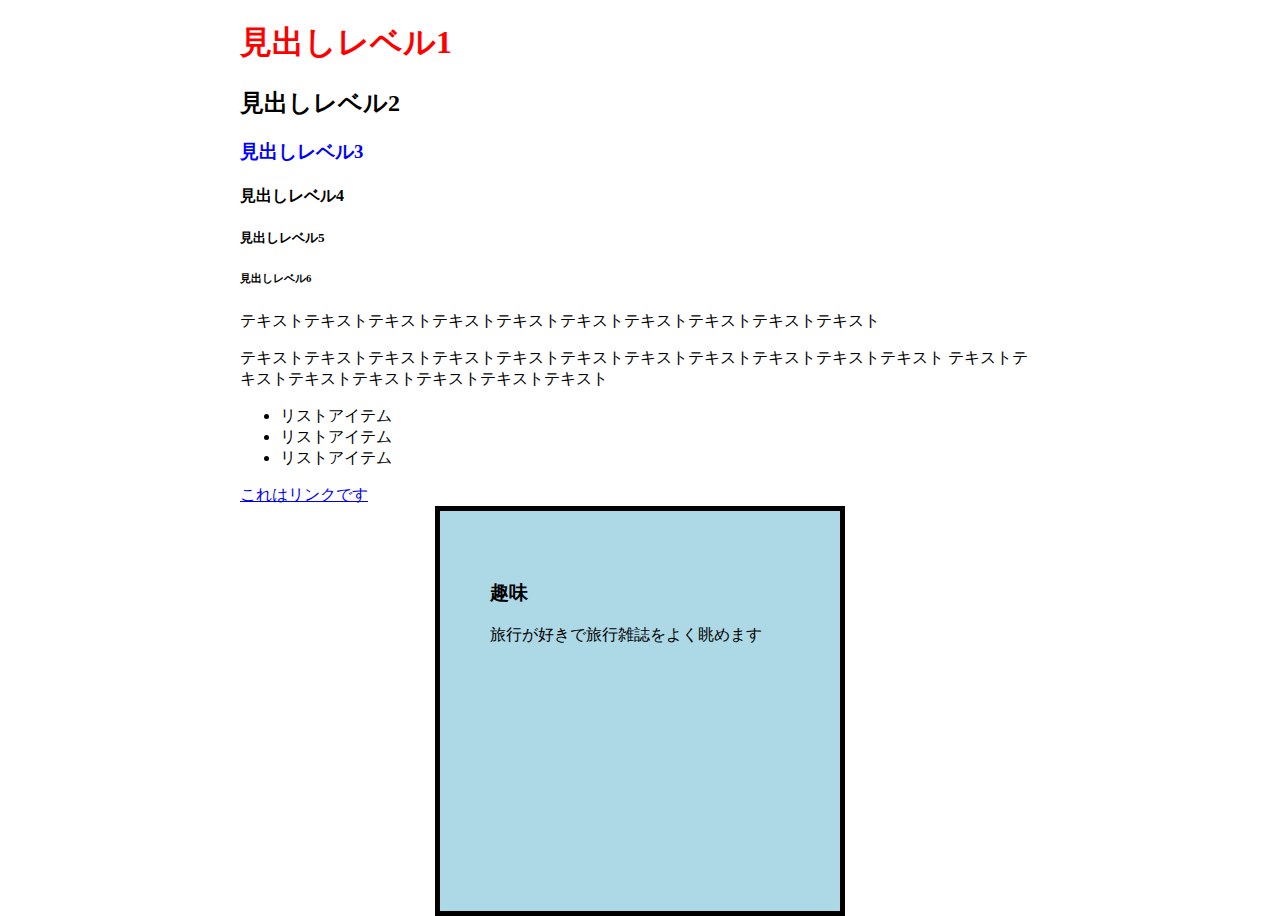
<file: 20250110/index.html>
<!DOCTYPE html>
<html lang="ja">

<head>
    <meta charset="UTF-8">
    <meta name="viewport" content="width=device-width, initial-scale=1.0">
    <title>第１回講義</title>
    <link rel="stylesheet" href="./css/style.css">
</head>


<body>
    <h1>見出しレベル1</h1>
    <h2>見出しレベル2</h2>
    <h3 class="heading">見出しレベル3</h3>
    <h4>見出しレベル4</h4>
    <h5>見出しレベル5</h5>

    <h6>見出しレベル6</h6>
    <p>テキストテキストテキストテキストテキストテキストテキストテキストテキストテキスト</p>
    <p>テキストテキストテキストテキストテキストテキストテキストテキストテキストテキストテキスト
        テキストテキストテキストテキストテキストテキストテキスト</p>

    <ul>
        <li>リストアイテム</li>
        <li>リストアイテム</li>
        <li>リストアイテム</li>
    </ul>

    <a href="https://travel.rakuten.co.jp/">これはリンクです</a>


    <div id="hobby">
        <h3>趣味</h3>
        <p>旅行が好きで<span>旅行</span>雑誌をよく眺めます</p>
    </div>


</body>

</html>
</file>
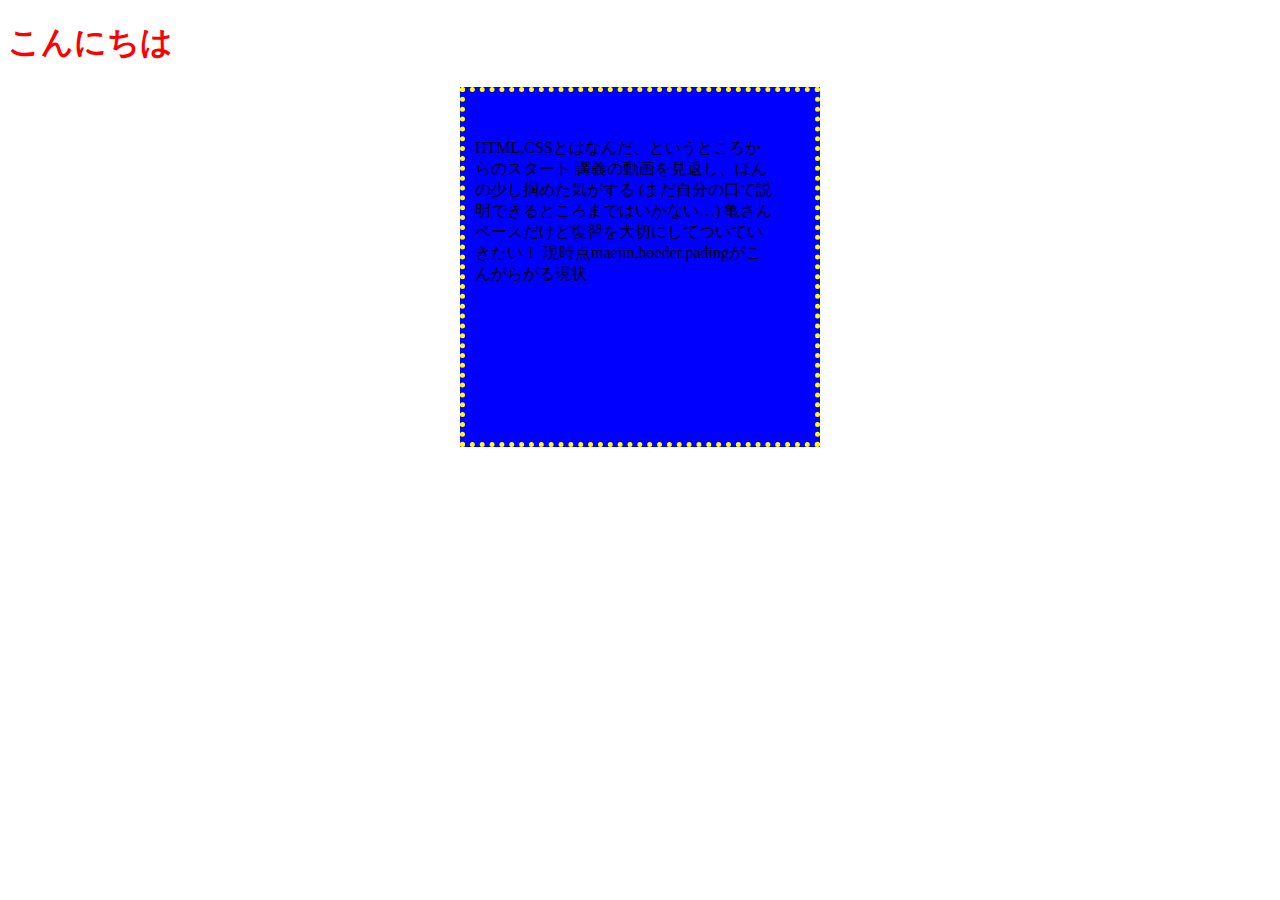
<file: 第１回課題/index.html>
<!DOCTYPE html>
<html lang="ja">

<head>
    <meta charset="UTF-8">
    <meta name="viewport" content="width=device-width, initial-scale=1.0">
    <title>第１回課題</title>
    <link rel="stylesheet" href="./css/style.css">
</head>

<body>

    <h1>こんにちは</h1>

    <div id="kadai">
        <p>HTML,CSSとはなんだ、というところからのスタート
            講義の動画を見返し、ほんの少し掴めた気がする
            (まだ自分の口で説明できるところまではいかない…)
            亀さんペースだけど復習を大切にしてついていきたい！
            現時点maejin,boeder,padingがこんがらがる現状</p>

    </div>

</body>

</html>
</file>
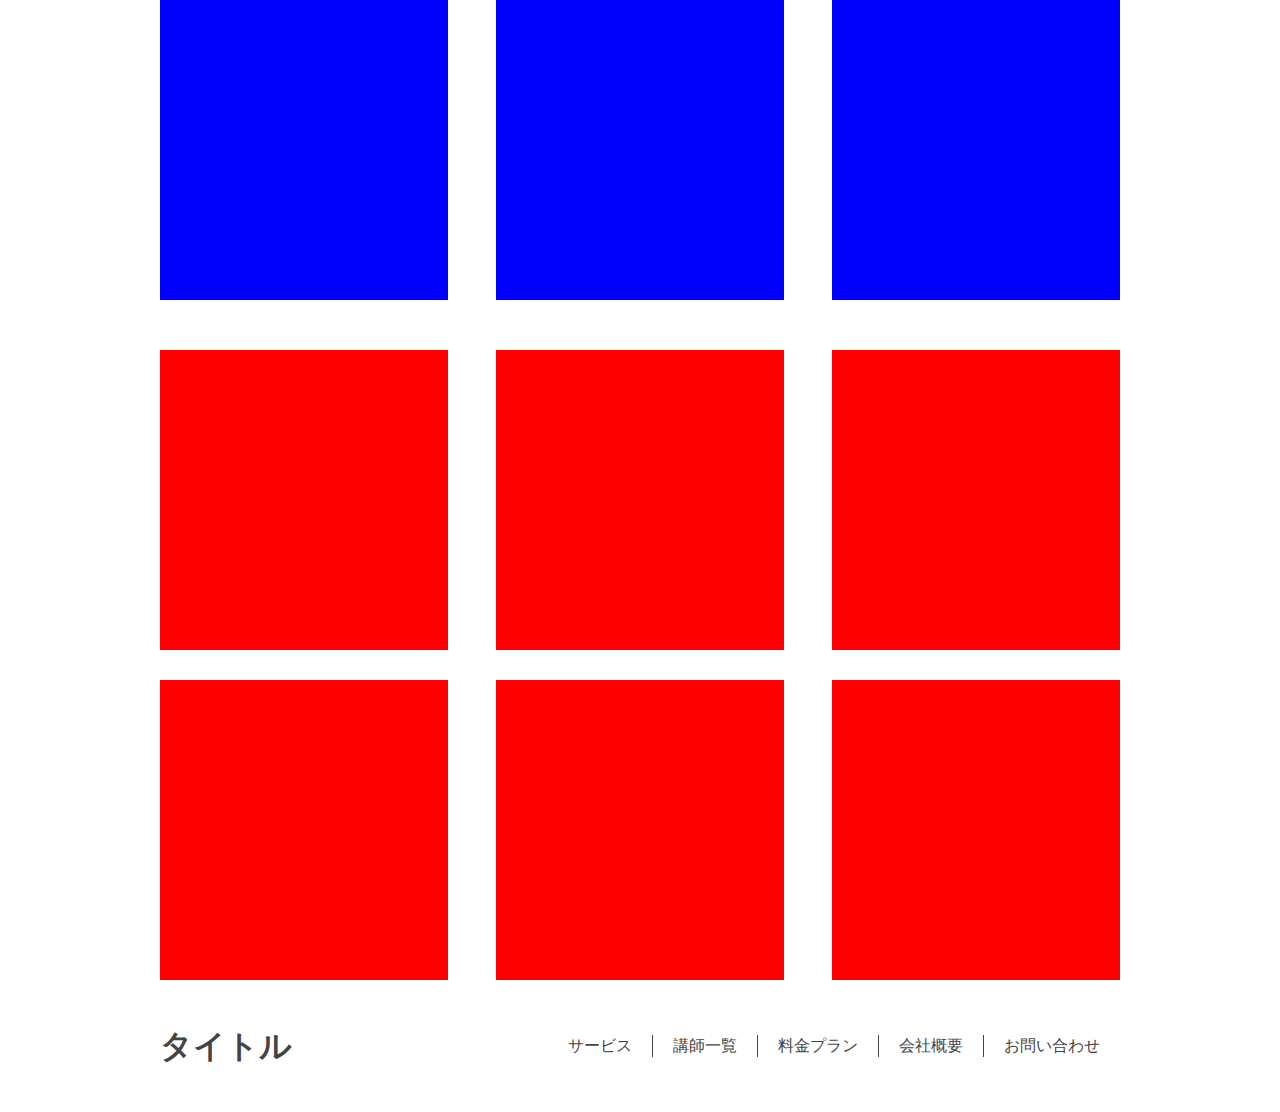
<file: 第２回課題/index.html>
<!DOCTYPE html>
<html lang="ja">

<head>
    <meta charset="UTF-8">
    <meta name="viewport" content="width=device-width, initial-scale=1.0">
    <title>第２回課題</title>
    <link rel="stylesheet" href="./css/reset.css">
    <link rel="stylesheet" href="./css/style.css">

</head>

<body>

    <div class="container">
        <div class="box"></div>
        <div class="box"></div>
        <div class="box"></div>
    </div>

    <div class="container1">
        <div class="box1"></div>
        <div class="box1"></div>
        <div class="box1"></div>
        <div class="box1"></div>
        <div class="box1"></div>
        <div class="box1"></div>
    </div>

    <div class="header">
        <h1>タイトル</h1>
        <ul class="menu1">
            <li>サービス</li>
            <li>講師一覧</li>
            <li>料金プラン</li>
            <li>会社概要</li>
            <li>お問い合わせ</li>
        </ul>
    </div>
</body>

</html>
</file>
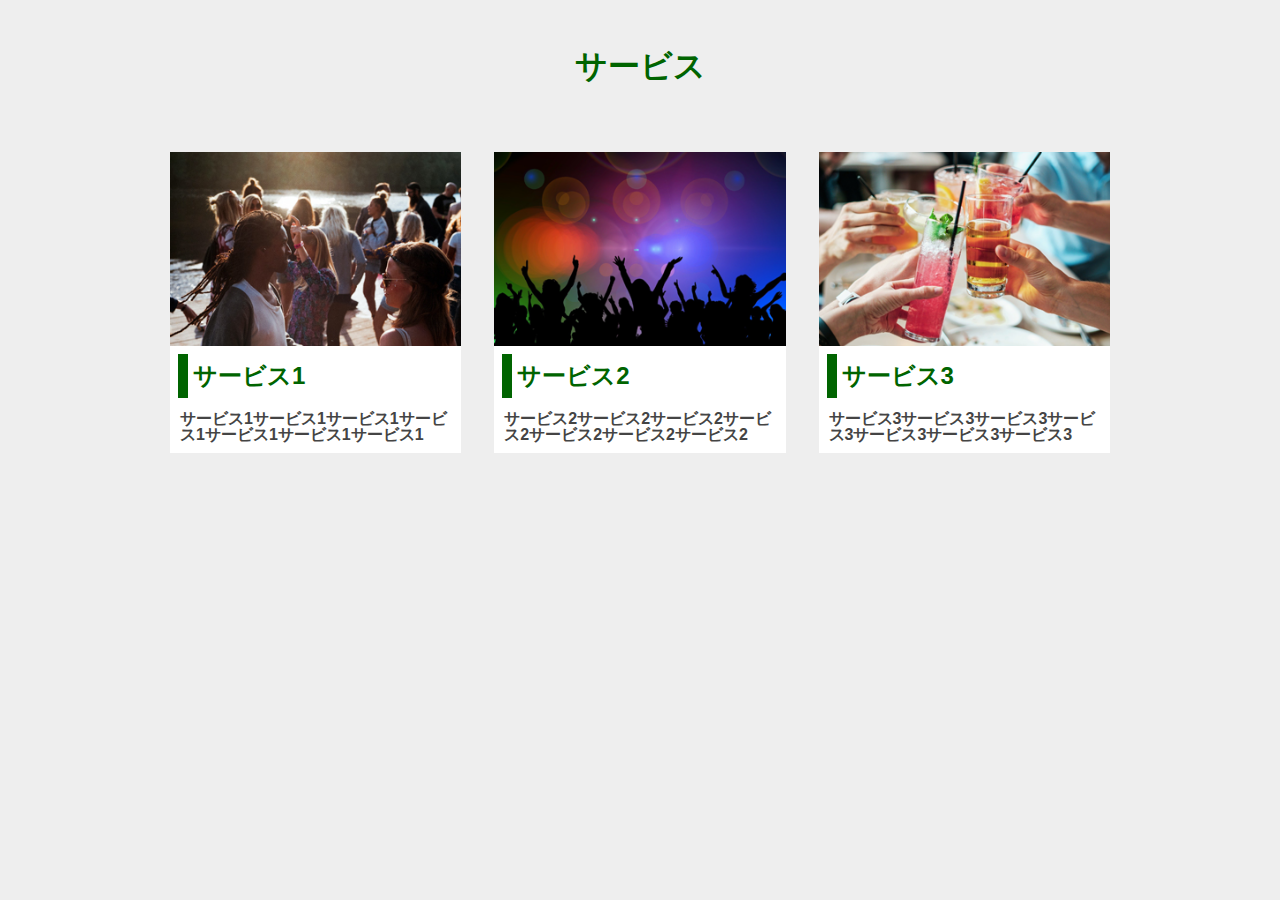
<file: 第３回課題２/index.html>
<!DOCTYPE html>
<html lang="ja">

<head>
    <meta charset="UTF-8">
    <meta name="viewport" content="width=device-width, initial-scale=1.0">
    <title>第3回課題-2-</title>
    <link rel="stylesheet" href="./css/reset.css">
    <link rel="stylesheet" href="./css/style.css">
</head>

<body class="background">

    <h1>サービス</h1>

    <div class="servise-wrap">

        <div class="photobox">
            <img src="images/main_1.jpg">
            <h2>サービス1</h2>
            <p class="word">サービス1サービス1サービス1サービス1サービス1サービス1サービス1</p>
        </div>

        <div class="photobox">
            <img src="images/main_2.png">
            <h2>サービス2</h2>
            <p class="word">サービス2サービス2サービス2サービス2サービス2サービス2サービス2</p>
        </div>

        <div class="photobox">
            <img src="images/main_3.png">
            <h2>サービス3</h2>
            <p class="word">サービス3サービス3サービス3サービス3サービス3サービス3サービス3</p>
        </div>
    </div>







</body>

</html>
</file>
<file: 20250110/css/style.css>
@charset "utf-8";

h1 {
  color: red;
}
.heading {
  color: blue;
}

#hobby {
  background-color: lightblue;
  width: 300px;
  height: 300px;
  padding: 50px;
  margin: 50px;
  border: 5px solid black;
  margin: 0 auto;
}
body {
  width: 800px;
  margin: 0 auto;
}
</file>
<file: 第１回課題/css/style.css>
@charset "utf-8";

h1 {
  color: red;
}

#kadai {
  background-color: blue;
  width: 300px;
  height: 300px;
  padding: 30px 40px 20px 10px;
  margin: 50px;
  border: 5px dotted yellow;
  margin: 0 auto;
}
</file>
<file: 第２回課題/css/style.css>
@charset "utf-8";

.header {
  max-width: 960px;
  margin: 50px auto;
  display: flex;
  justify-content: space-between;
}

.menu1 {
  list-style: none;
  color: #444;
  display: flex;
  justify-content: space-between;
  align-items: center;
}

.menu1 li {
  border-right: 1px solid#444;
  padding: 3px 20px;
}

.menu1 li:last-child {
  border-right: none;
}

@media screen and (max-width: 767px) {
  .header {
    flex-direction: column;
    width: 90%;
  }
  .menu1 {
    flex-direction: column;
    align-items: flex-start;
    padding: 0px;
  }
  .menu1 li {
    border-bottom: 1px solid#444;
    border-right: none;
    padding: 12px 0px;
    width: 100%;
  }
}

.box {
  width: 30%;
  height: 300px;
  background: blue;
}

.container {
  max-width: 960px;
  margin: auto;
  display: flex;
  justify-content: space-between;
}

.box1 {
  width: 30%;
  height: 300px;
  background: red;
}

.container1 {
  max-width: 960px;
  margin: 50px auto;
  display: flex;
  justify-content: space-between;
  flex-wrap: wrap;
  gap: 30px;
}

@media screen and (max-width: 767px) {
}
</file>
<file: 第３回課題２/css/style.css>
@charset "utf-8";

.background {
  max-width: 960px;
  background-color: #eeeeee;
  margin: 0 auto;
}

h1 {
  color: darkgreen;
  text-align: center;
  margin-top: 50px;
}

.servise-wrap {
  display: flex;
  justify-content: space-between;
  margin: 70px 0;
  padding: 0px 10px;
}
.photobox h2 {
  color: darkgreen;
  border-left: 10px solid darkgreen;
  padding: 10px 0px 10px 5px;
  margin: 8px;
}

.photobox {
  background-color: white;
  width: 31%;
  font-weight: bold;
}
.word {
  padding: 5px 10px 10px 10px;
}

@media screen and (max-width: 400px) {
  .servise-wrap {
    flex-direction: column;
    margin: 50px 0;
    gap: 30px;
  }
  img {
    width: 100%;
  }
  .photobox h2 {
    margin: 4px;
    padding: 4px;
  }
  .photobox {
    width: 95%;
    margin: 0 auto;
  }
  .word {
    padding: 10px 6px 10px 6px;
    margin: 4px;
  }
}
</file>
